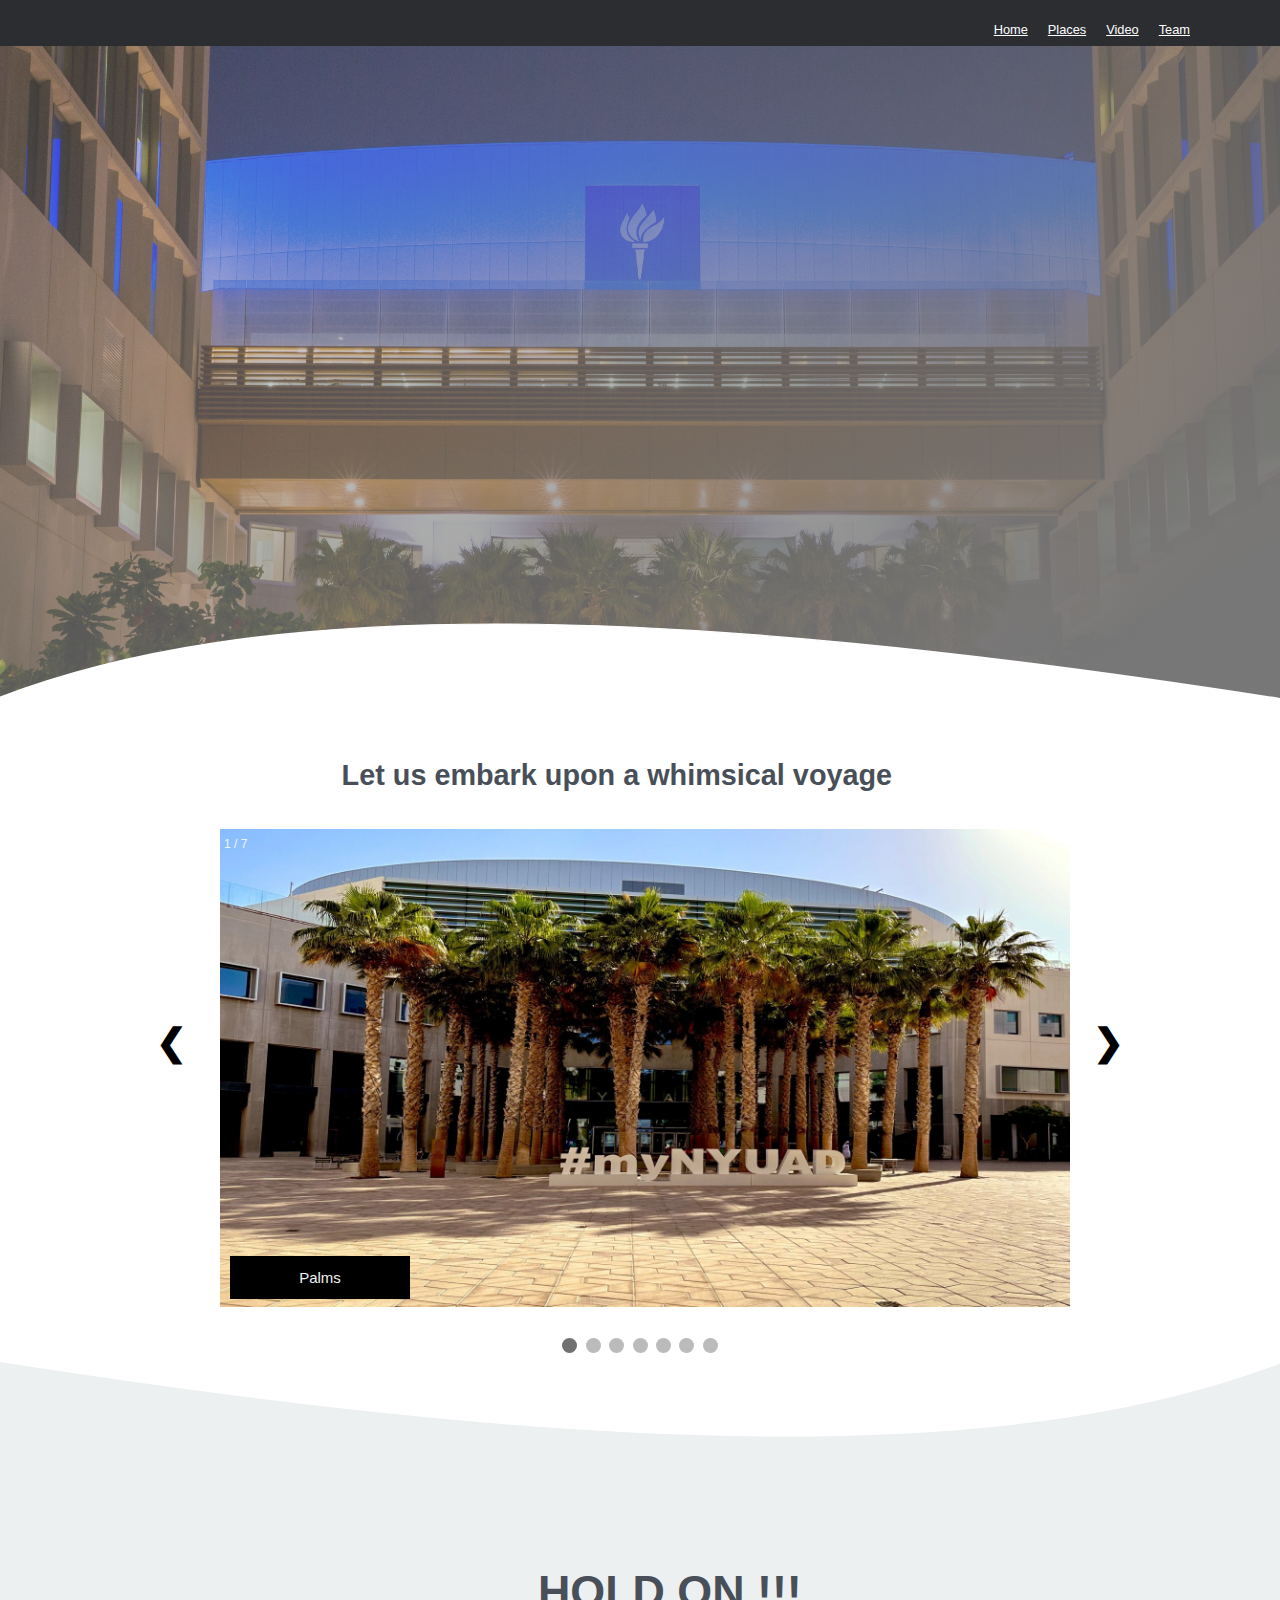
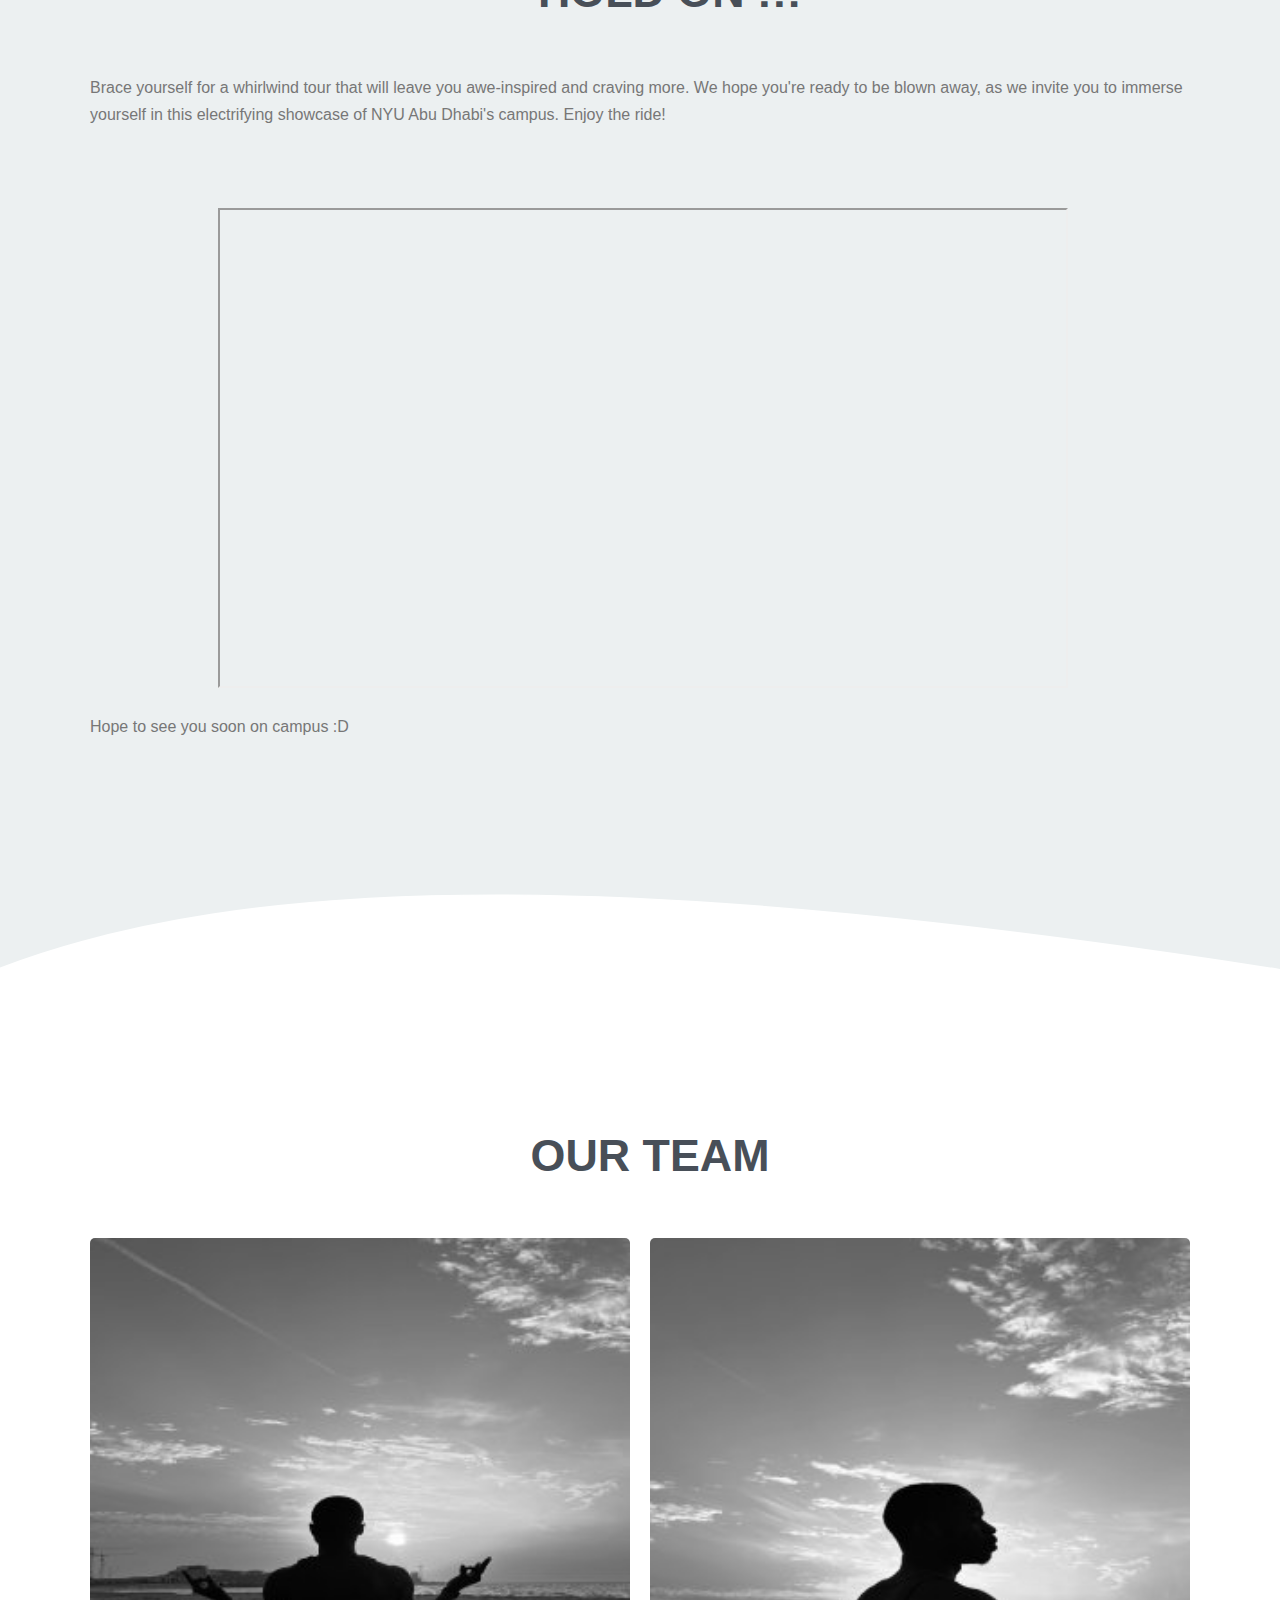
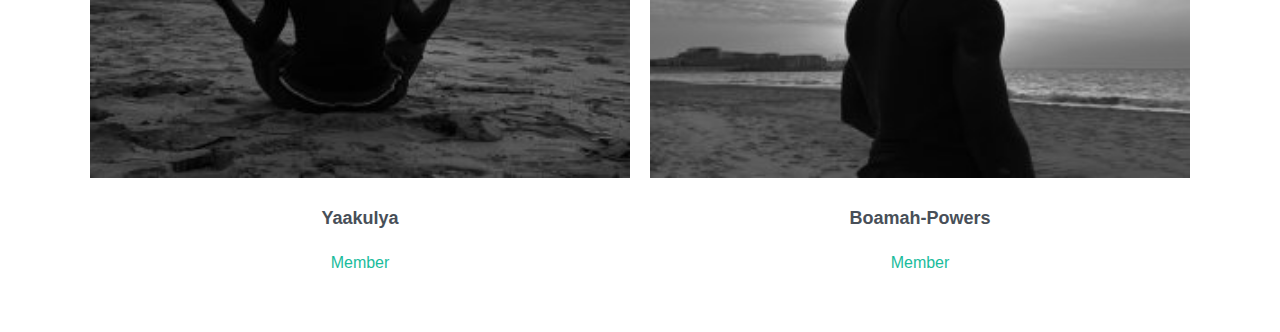
<file: 30MFF site/index.html>
<!DOCTYPE html>
<html>
<head>
	<meta charset="utf-8">
	<meta name="viewport" content="width=device-width, initial-scale=1">
	<title>30MFF Site</title>

	<!-- CSS -->
	<link href="style.css" rel="stylesheet">
	<link rel="stylesheet" href="simplegrid.css">

</head>
<body>
	<!-- Header -->
	<header id="top-header" class="header-home">
	    <div class="grid">
	        <div class="col-1-1">
	            <div class="content">
	                <nav class="navigation">
	                    <ul class="nav-container">
	                        <li><a href="#home">Home</a></li>
	                        <li><a href="#places">Places</a></li>
	                        <li><a href="#video">Video</a></li>
	                        <li><a href="#team">Team</a></li>
	                    </ul>
	                </nav>
	            </div>
	        </div>
	    </div>
	</header>
	<!-- End Header -->

	<!-- Parallax Section -->
	<div class="parallax-section" id="home">
		<div class="transbox">
			<div class="grid grid-pad">
			    <div class="col-1-1">
			         <div class="content content-header" >
			            <h2>Welcome to NYUAD</h2>
			            <p>Welcome to the ethereal tapestry of NYU Abu Dhabi's campus, a captivating sanctuary where artistry and academia intertwine. Step into a realm adorned with architectural marvels and boundless creativity, where each corner reveals a captivating tableau waiting to be discovered.</p>
			        </div>
			    </div>
			</div>
		</div>
	</div>
	<!-- End Parallax Section -->

	<!-- CurveUp -->
	<svg class="curveUpColor" xmlns="http://www.w3.org/2000/svg" version="1.1" width="100%" height="100" viewBox="0 0 100 100" preserveAspectRatio="none">
	    <path d="M0 100 C 20 0 50 0 100 100 Z"></path>
	</svg>

	<!-- Image Carousel -->
	<div class="slideshow-container" id="places">
		<h3>Let us embark upon a whimsical voyage</h3>
		
		<div class="mySlides fade">
		  <div class="numbertext">1 / 7</div>
		  <img src="images/Palms.jpg" style="width:85%; margin-left: 5em;">
		  <div class="text">Palms</div>
		</div>

		<div class="mySlides fade">
		  <div class="numbertext">2 / 7</div>
		  <img src="images/Highline.jpg" style="width:85%; margin-left: 5em;">
		  <div class="text">Highline</div>
		</div>

		<div class="mySlides fade">
		  <div class="numbertext">3 / 7</div>
		  <img src="images/C2.jpg" style="width:85%; margin-left: 5em;">
		  <div class="text">Campus center(C2)</div>
		</div>

		<div class="mySlides fade">
		  <div class="numbertext">4 / 7</div>
		  <img src="images/D2.jpg" style="width:85%; margin-left: 5em;">
		  <div class="text">Dining hall(D2)</div>
		</div>

		<div class="mySlides fade">
		  <div class="numbertext">5 / 7</div>
		  <img src="images/Marketplace.jpg" style="width:85%; margin-left: 5em;">
		  <div class="text">Marketplace</div>
		</div>

		<div class="mySlides fade">
		  <div class="numbertext">6 / 7</div>
		  <img src="images/Library.jpg" style="width:85%; margin-left: 5em;">
		  <div class="text">Library</div>
		</div>

		<div class="mySlides fade">
		  <div class="numbertext">7 / 7</div>
		  <img src="images/Baraha.jpg" style="width:85%; margin-left: 5em;">
		  <div class="text">Baraha</div>
		</div>

		<a class="prev" onclick="plusSlides(-1)">❮</a>
		<a class="next" onclick="plusSlides(1)">❯</a>

	</div>
	<!-- End Image Carousel -->

	<br>

	<div style="text-align:center">
	  <span class="dot" onclick="currentSlide(1)"></span> 
	  <span class="dot" onclick="currentSlide(2)"></span> 
	  <span class="dot" onclick="currentSlide(3)"></span>
	  <span class="dot" onclick="currentSlide(4)"></span>
	  <span class="dot" onclick="currentSlide(5)"></span>
	  <span class="dot" onclick="currentSlide(6)"></span>
	  <span class="dot" onclick="currentSlide(7)"></span> 
	</div>

	<!-- CurveDown -->
	<svg class="curveDownColor" xmlns="http://www.w3.org/2000/svg" version="1.1" width="100%" height="100" viewBox="0 0 100 100" preserveAspectRatio="none">
	    <path d="M0 0 C 50 100 80 100 100 0 Z"></path>
	</svg>

	<!-- Video Section -->
	<div class="wrap grey recent-wrap" id="video">
	    <section class="grid grid-pad">
	        <h2>Hold on !!!</h2>
	        <p>
	        	Brace yourself for a whirlwind tour that will leave you awe-inspired and craving more. We hope you're ready to be blown away, as we invite you to immerse yourself in this electrifying showcase of NYU Abu Dhabi's campus. Enjoy the ride!
	        </p>

	        <iframe style="margin-left: 8em;" src="https://drive.google.com/file/d/1YoYnL3ka6pzoJvjjZlz8W2K3HP9Yd7c0/preview" width="850" height="480" allow="autoplay"></iframe>

	        <p>
	        	Hope to see you soon on campus :D
	        </p>

	    </section>  
	</div>
	<!-- End Work Section -->

	<!-- CurveUp -->
	<svg class="curveUpColor" xmlns="http://www.w3.org/2000/svg" version="1.1" width="100%" height="100" viewBox="0 0 100 100" preserveAspectRatio="none">
	    <path d="M0 100 C 20 0 50 0 100 100 Z"></path>
	</svg>

	<!-- Team Section -->
	<div class="wrap team-wrap" id="team">
	    <div class="grid grid-pad">
	        <div class="content" >
	            <h2>Our Team</h2>
	            <div class="col-1-2" >
	                <div class="content staff-content">
	                    <div class="recent-work staff-img">
	                        <div class="img-wrap staff-img">
	                            <img src="images/yaakulya.jpg" alt="">
	                        </div>
	                        <div class="work-info staff-info">
	                            <h5>Yaakulya</h5>
	                            <span>Member</span>
	                        </div>
	                    </div>
	                </div>
	            </div>
	            <div class="col-1-2" >
	                <div class="content staff-content">
	                    <div class="recent-work staff-img">
	                        <div class="img-wrap staff-img">
	                            <img src="images/boamah-powers.jpg" alt="">
	                        </div>
	                        <div class="work-info staff-info">
	                            <h5>Boamah-Powers</h5>
	                            <span>Member</span>
	                        </div>
	                    </div>
	                </div>
	            </div>
	        </div>
	    </div>
	</div>
	<!-- End Team Section -->

	<!-- Scripts-->
	<script src="script.js"></script>
	<script src="https://cdn.jsdelivr.net/npm/@splidejs/splide@4.1.4/dist/js/splide.min.js"></script>
</body>
</html>
</file>
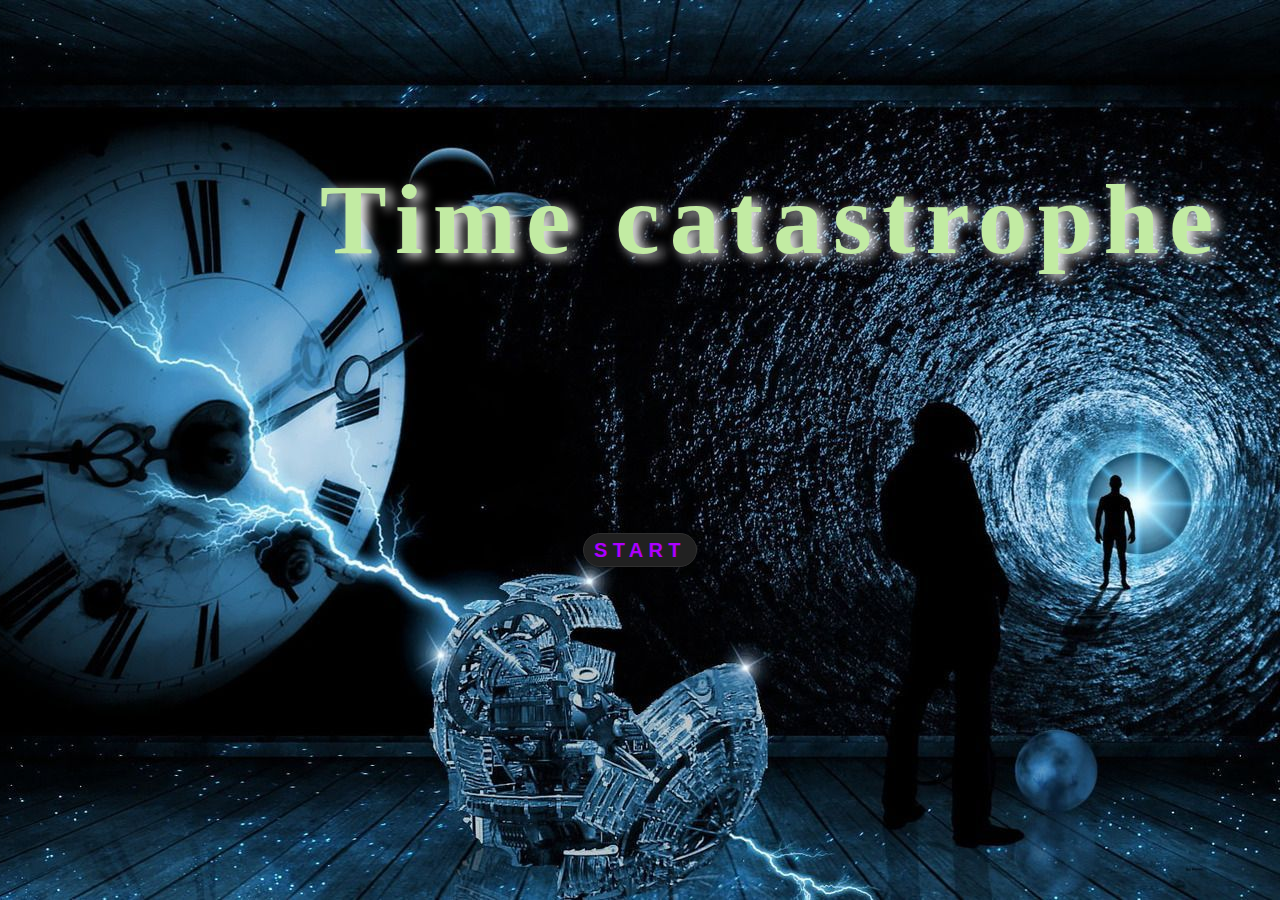
<file: Interactive_Comic/index.html>
<!DOCTYPE html>
<html lang="en">
  <head>
    <meta charset="UTF-8" />
    <meta http-equiv="X-UA-Compatible" content="IE=edge" />
    <meta name="viewport" content="width=device-width, initial-scale=1.0" />
    <title>Adventure story</title>
    <link rel="stylesheet" href="./assests/css/index.css" />
    <link rel="stylesheet" href="./assests/css/4panel.css" />
    <!-- <link rel="stylesheet" href="./assests/css/style.css" /> -->
    <!-- <link rel="stylesheet" href="./assests/css/style1.css" /> -->
  </head>
  <body id="myImage">
    <div id="titl">Time catastrophe</div>
    <button onclick="shakeImage()" id="shake-button">
      <span></span>
      <span></span>
      <span></span>
      <span></span> Start
    </button>

    <div class="panel1 fade1">
      <div class="time_sci">I think a few more adjustments and the time machines will work!</div>
      <div class="alert hide">Click me</div>
      <img class="mainlab1" src="./assests/images/panel1/Layer1.jpg" alt="mainlab1" />
      <div class="pointer timemachine_map" onclick="timemachine()"></div>
    </div>
    <div class="panel2">
      <div class="timemachine hide">
        <img class="travel" src="./assests/images/panel1/wormcopy.gif" alt="travel" />
        <div class="noplan">Oh,no! Help! This wasn't part of the plannnnnnnnn!!!</div>
      </div>
    </div>

    <div class="panel3">
      <img class="panel3_back" src="./assests/images/panel3/jangul.jpg" alt="jangul" usemap="#detail" />
      <img class="pn3_Brachiosauruses" src="./assests/images/panel3/Brachiosauruses.png" alt="Brachiosauruses" />
      <img class="pn3_Velociraptors" src="./assests/images/panel3/Velociraptors1.png" alt="Velociraptors1" />
      <img class="pn3_dino" src="./assests/images/panel3/dino-1.png" alt="dino" />
      <img class="pn3_man fall" src="./assests/images/panel3/Copy of sprite-4.png" alt="" />
      <img class="pn3_man_1 hide" src="./assests/images/panel3/Copy of sprite-7.png" alt="" />
      <img class="pn3_man_1 hide" src="./assests/images/panel3/Layer1.png" alt="" />
      <div class="pn3_box wonder hide">Where... where am I? This doesn't look like anywhere I've ever seen before.</div>
      <div class="pointer next_btn" onclick="panel3_end()">NEXT</div>
    </div>

    <div class="pn4_div fade1" id="pn4dv">
      <div class="pn4_box1">Attack!</div>
      <div class="pn4_box2">Oh heavens! Not again!</div>
      <div class="pn4_box3">Click me!</div>
      <div class="pointer pn4_sprite"></div>
      <div class="pn4-fire1"></div>
      <div class="pn4-fire2"></div>
    </div>

    <div class="panel5">
      <img class="panel5_back" src="./assests/images/panel5/panel5bg.png" alt="panel5" />
      <div class="newsboy"></div>
      <div class="general"></div>
      <p class="pn5_text">The scientist was finally able to adjust the time machine by fixing the timeline!</p>
      <img class="walk1" src="./assests/images/panel5/walk1.png" alt="walk1" />
      <img class="walk2" src="./assests/images/panel5/walk2.png" alt="walk1" />
      <img class="walk3" src="./assests/images/panel5/walk1.png" alt="walk3" />
      <p class="statement5_s">Again! I need the date to adjust the machine.</p>
      <p class="statement5_1">Get your daily news right here!</p>
      <button class="pn5_nxt" onclick="pn5_btnclk()">Next</button>
    </div>
    <div class="panel6">
      <img class="mainlab hide" src="./assests/images/panel6/Background.jpg" alt="mainlab" />
      <img class="last_sci hide" src="./assests/images/panel3/Copy of sprite-7.png" alt="" />
      <p class="final hide">Finally,I am back</p>
    </div>
    <script src="./assests/js/jquery.min.js"></script>
    <script src="./assests/js/index.js"></script>
  </body>
</html>
</file>
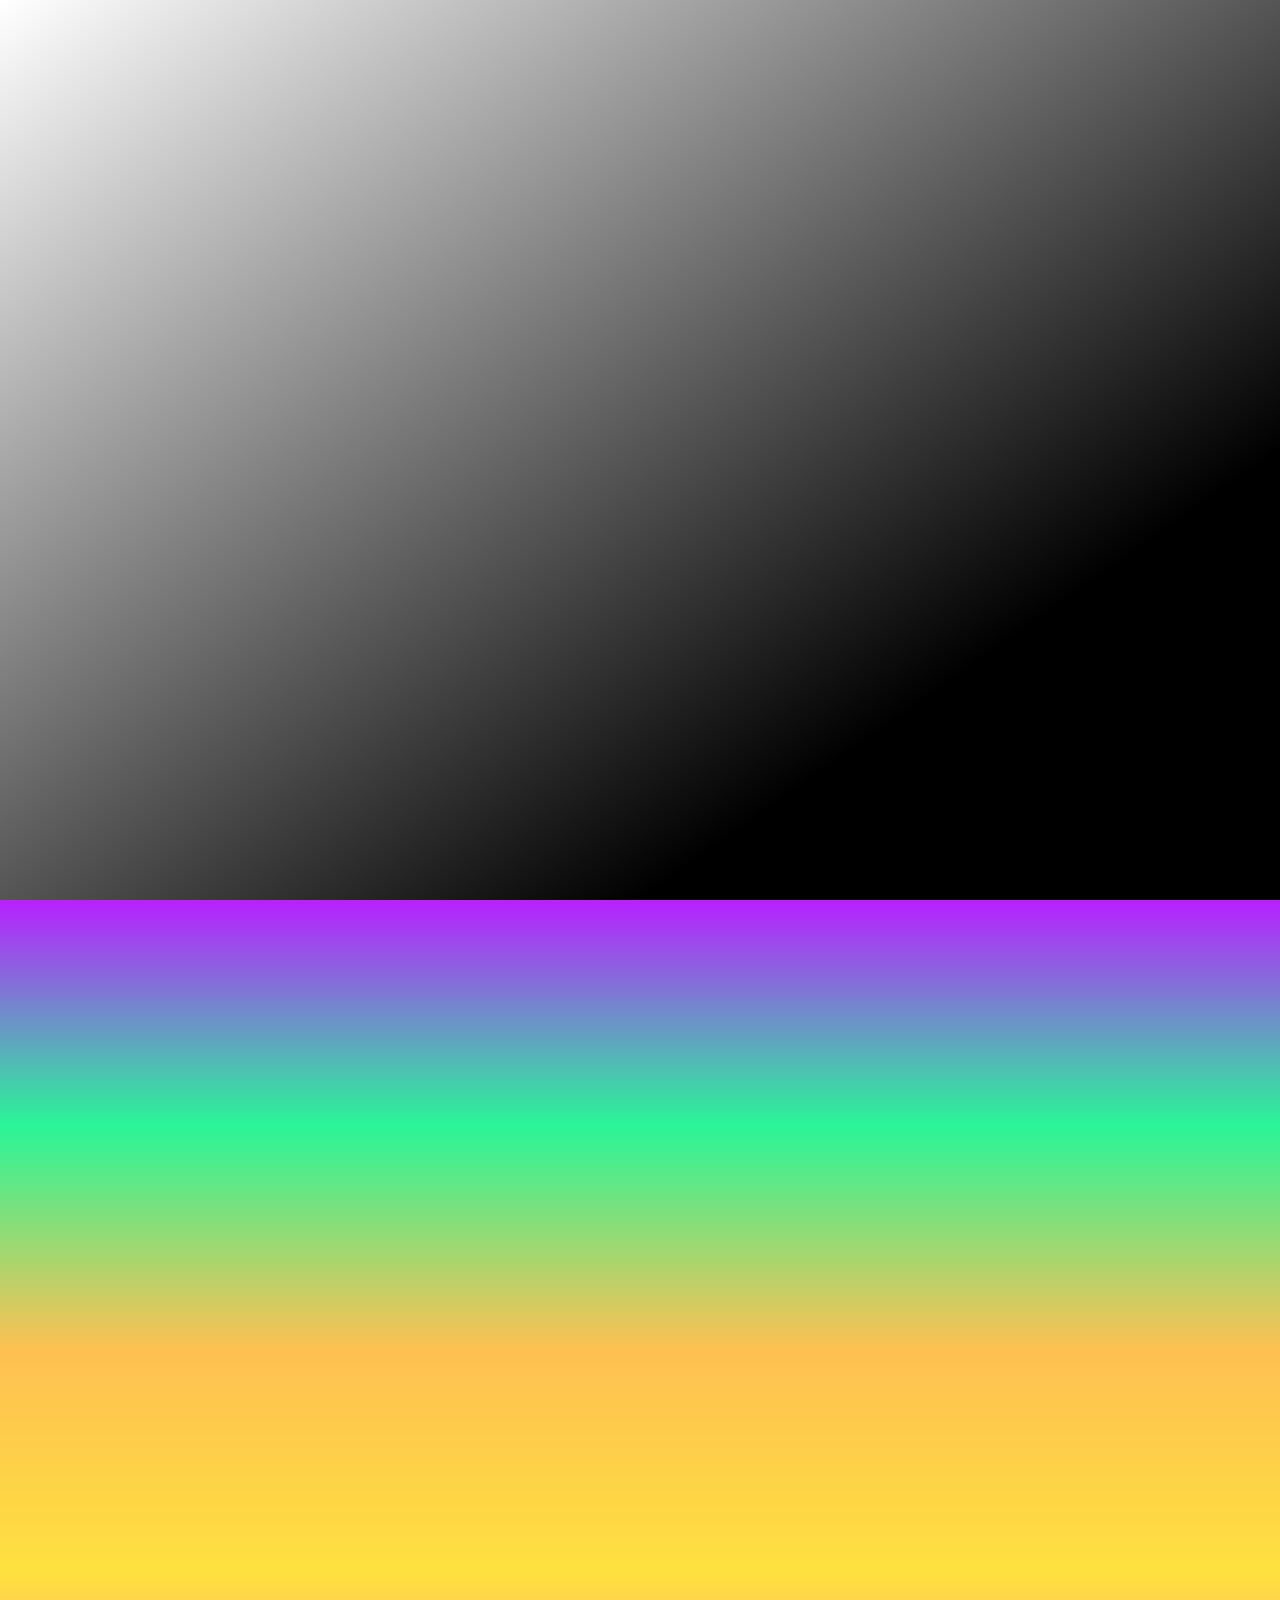
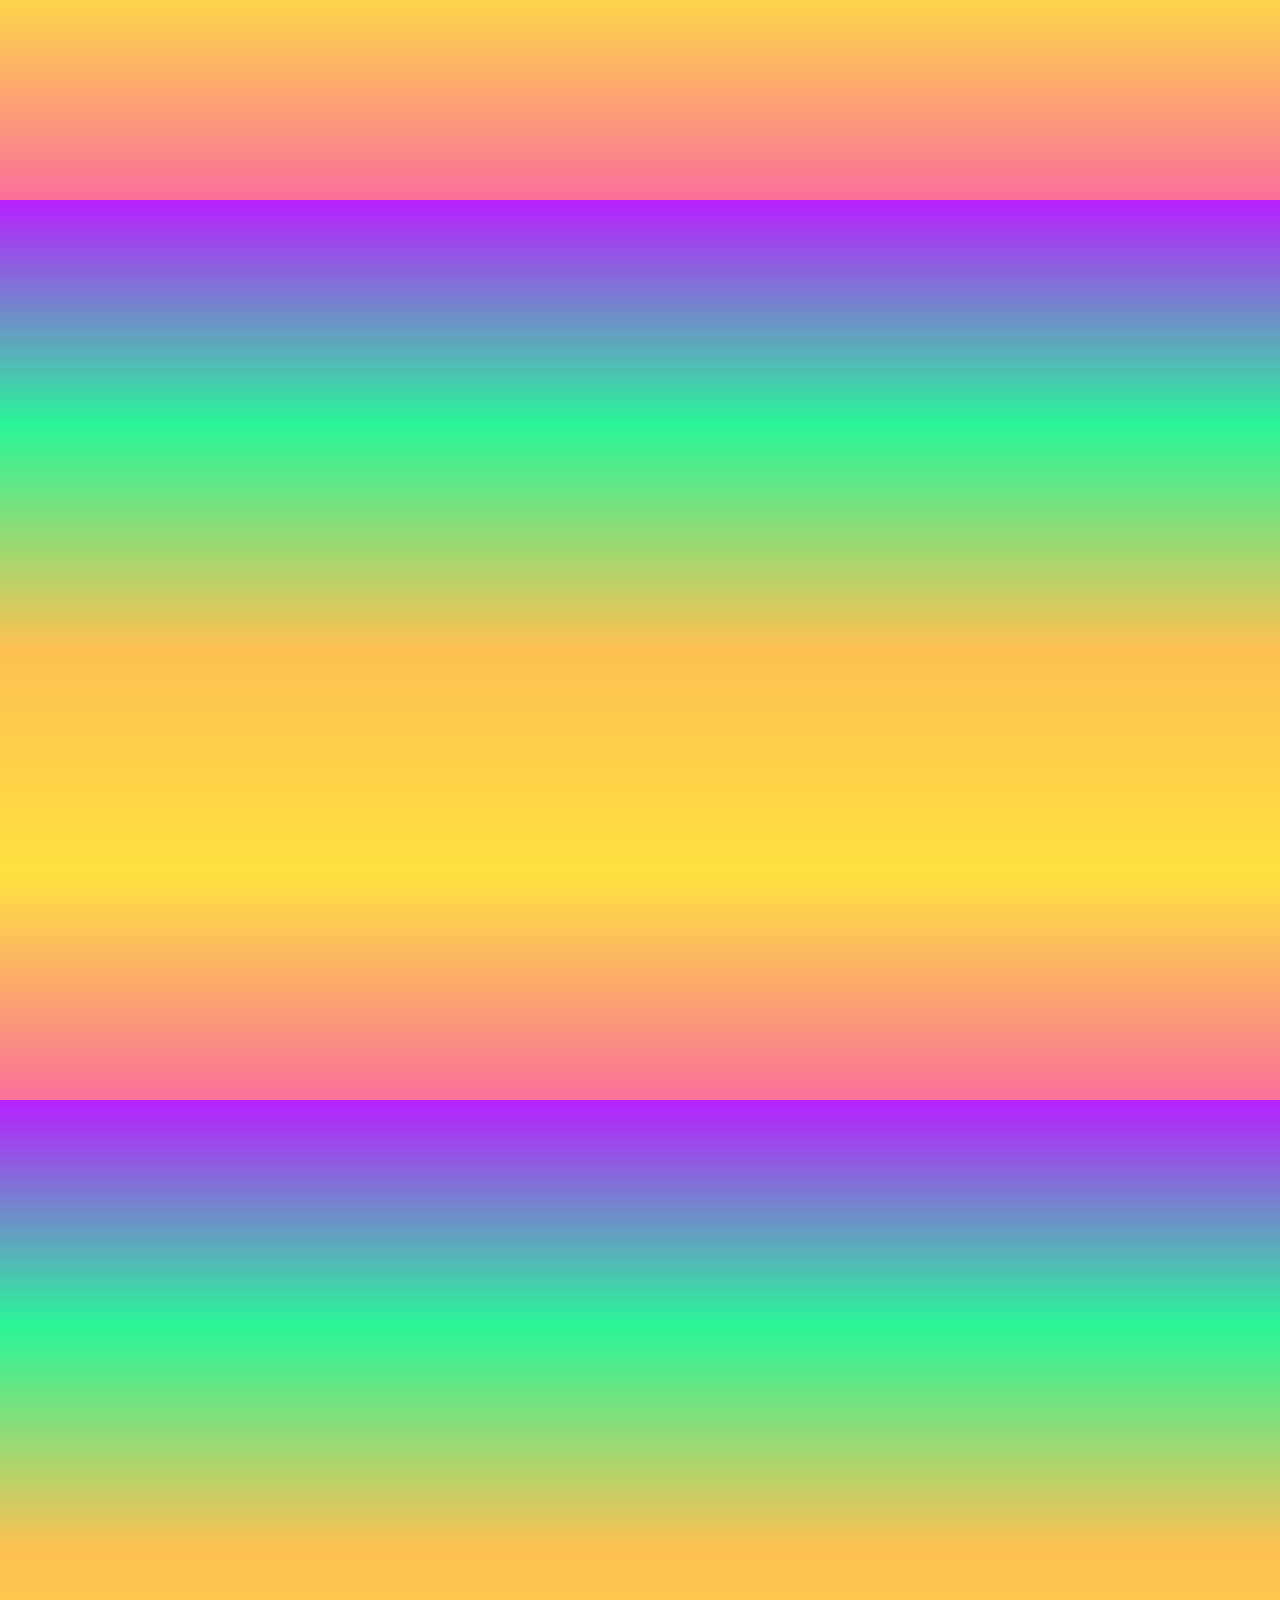
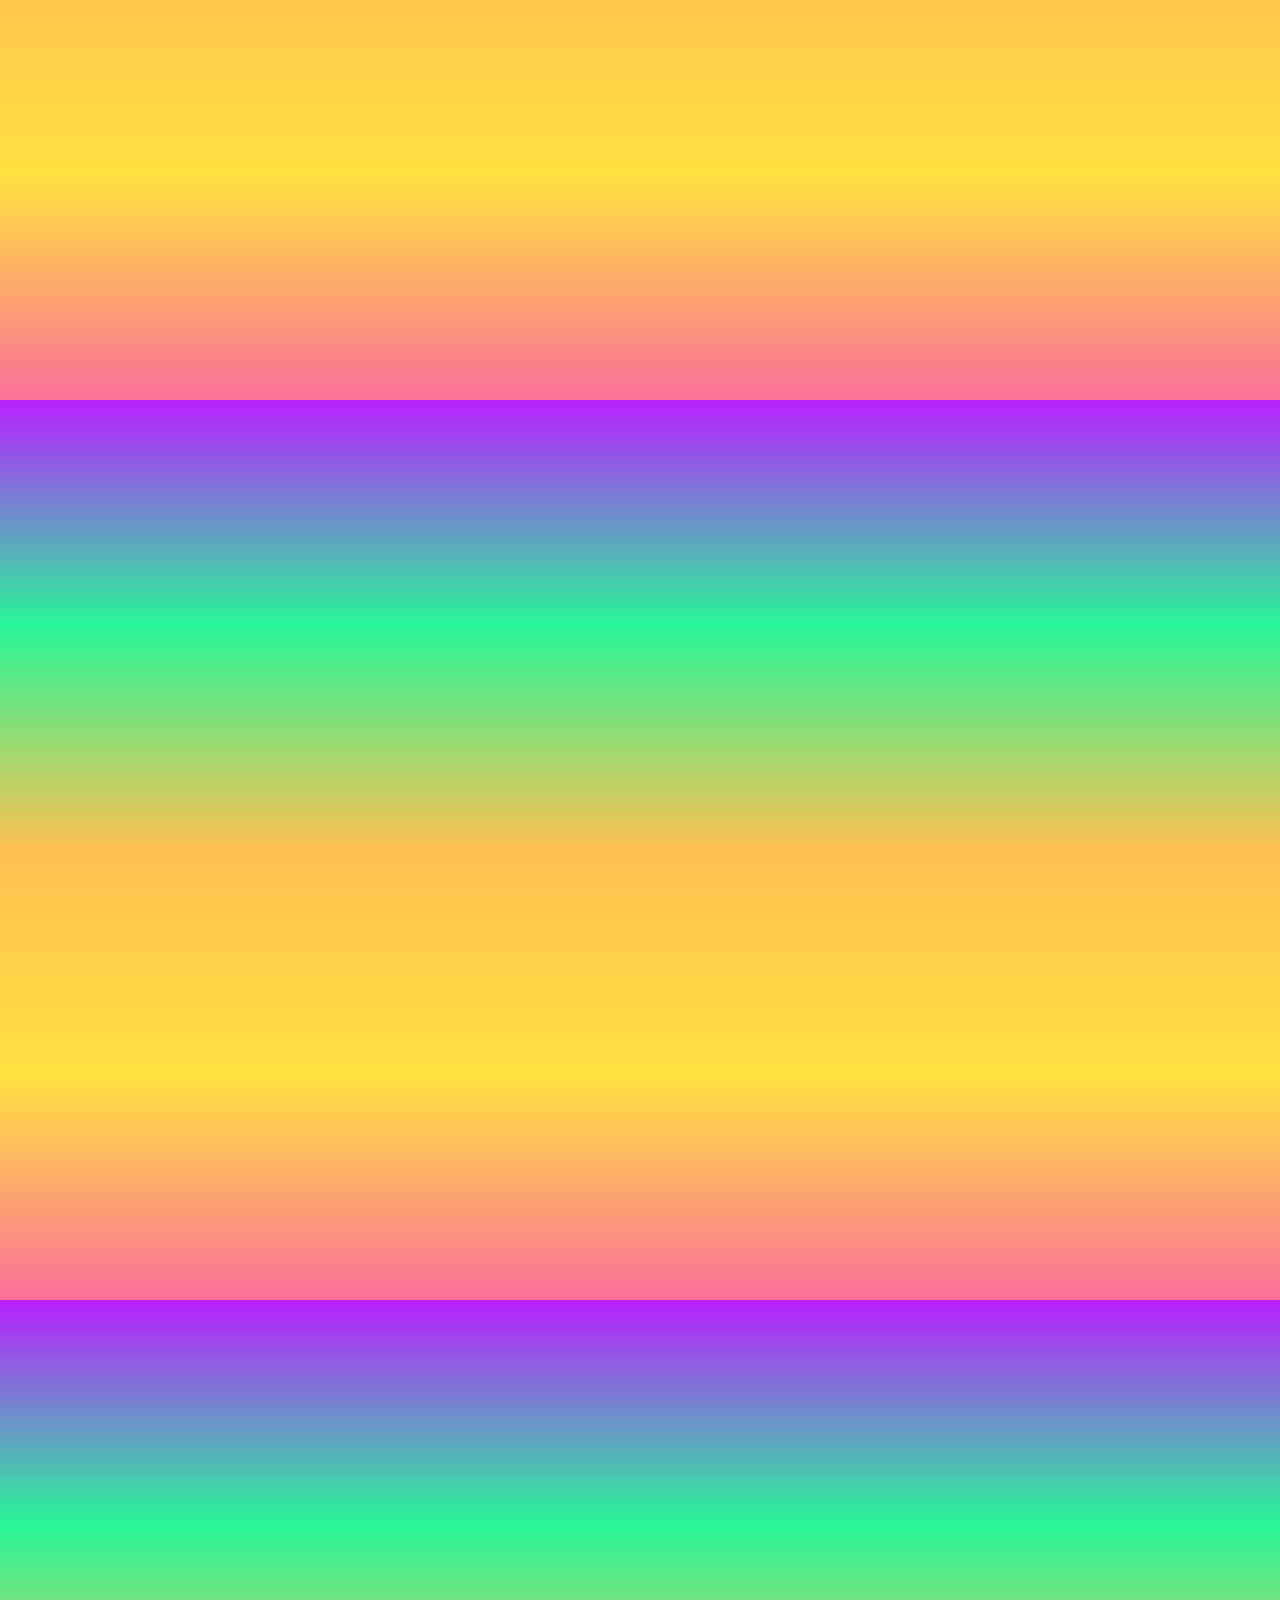
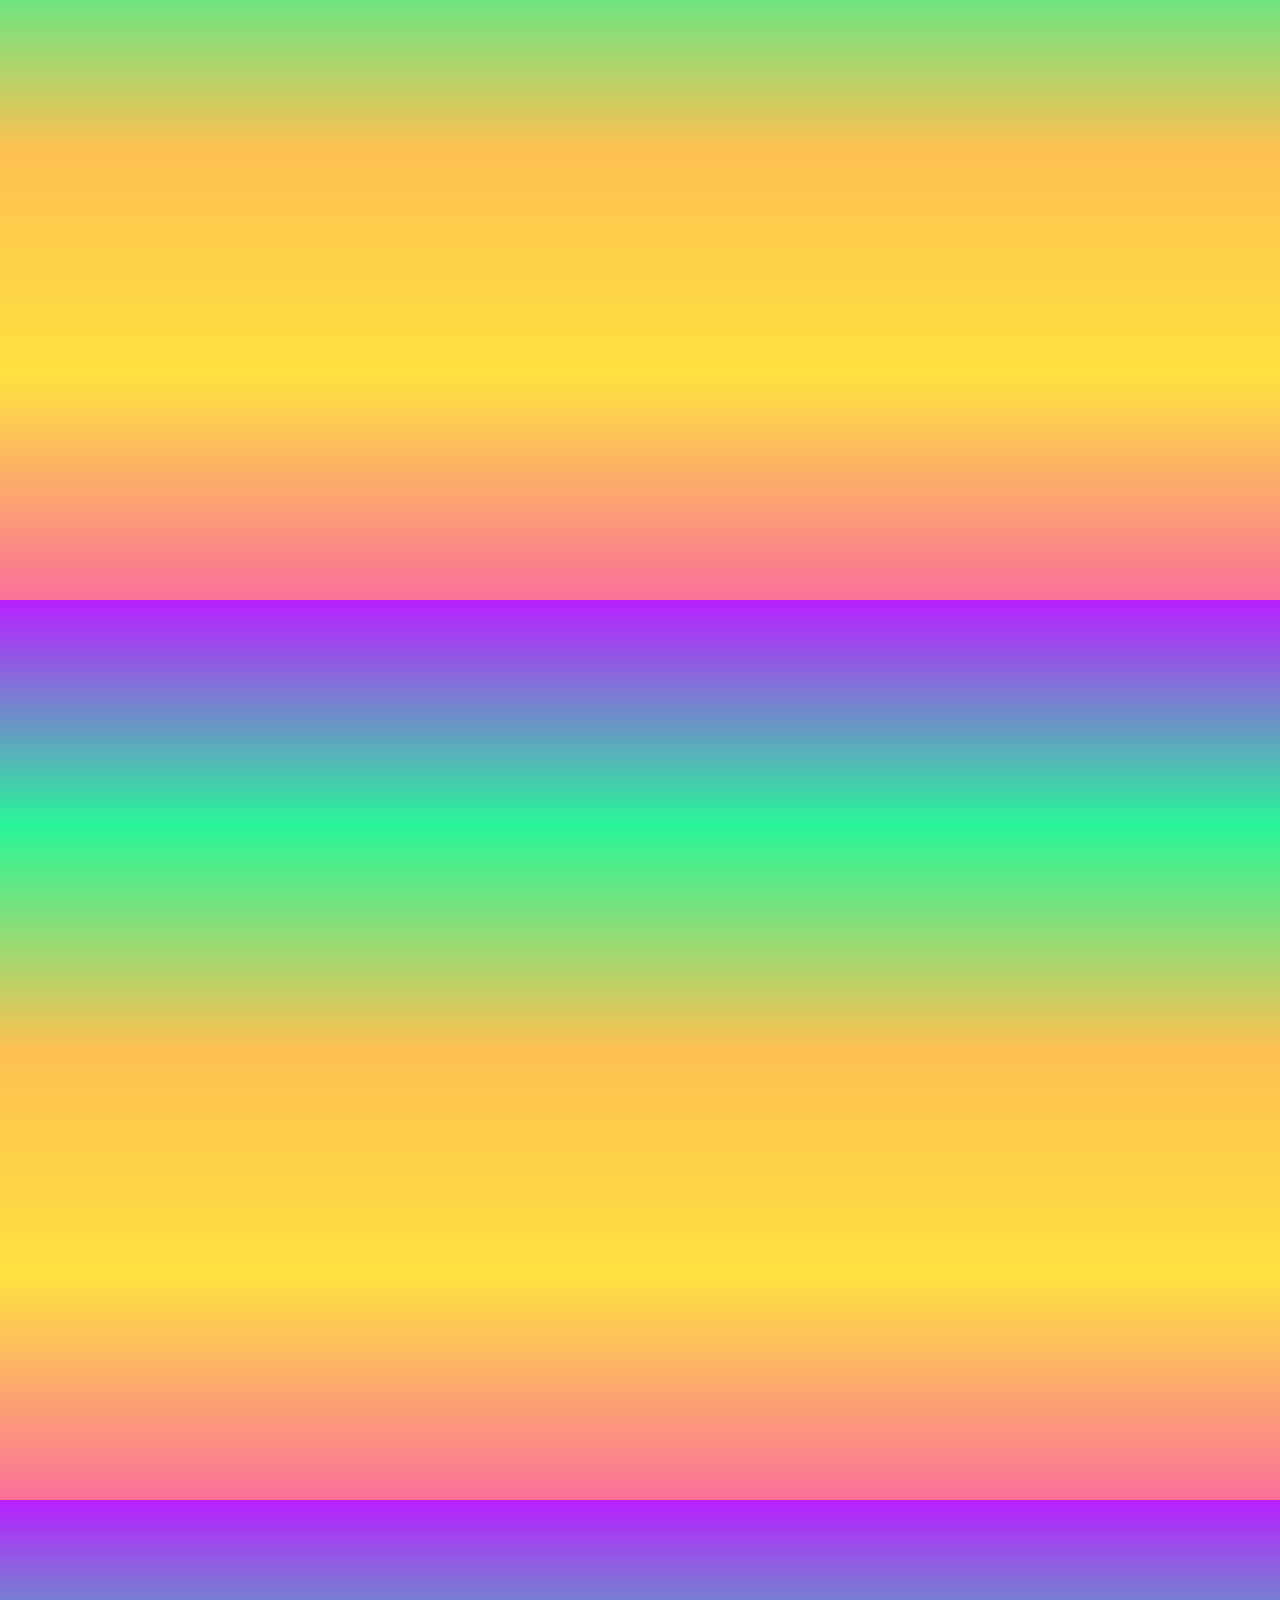
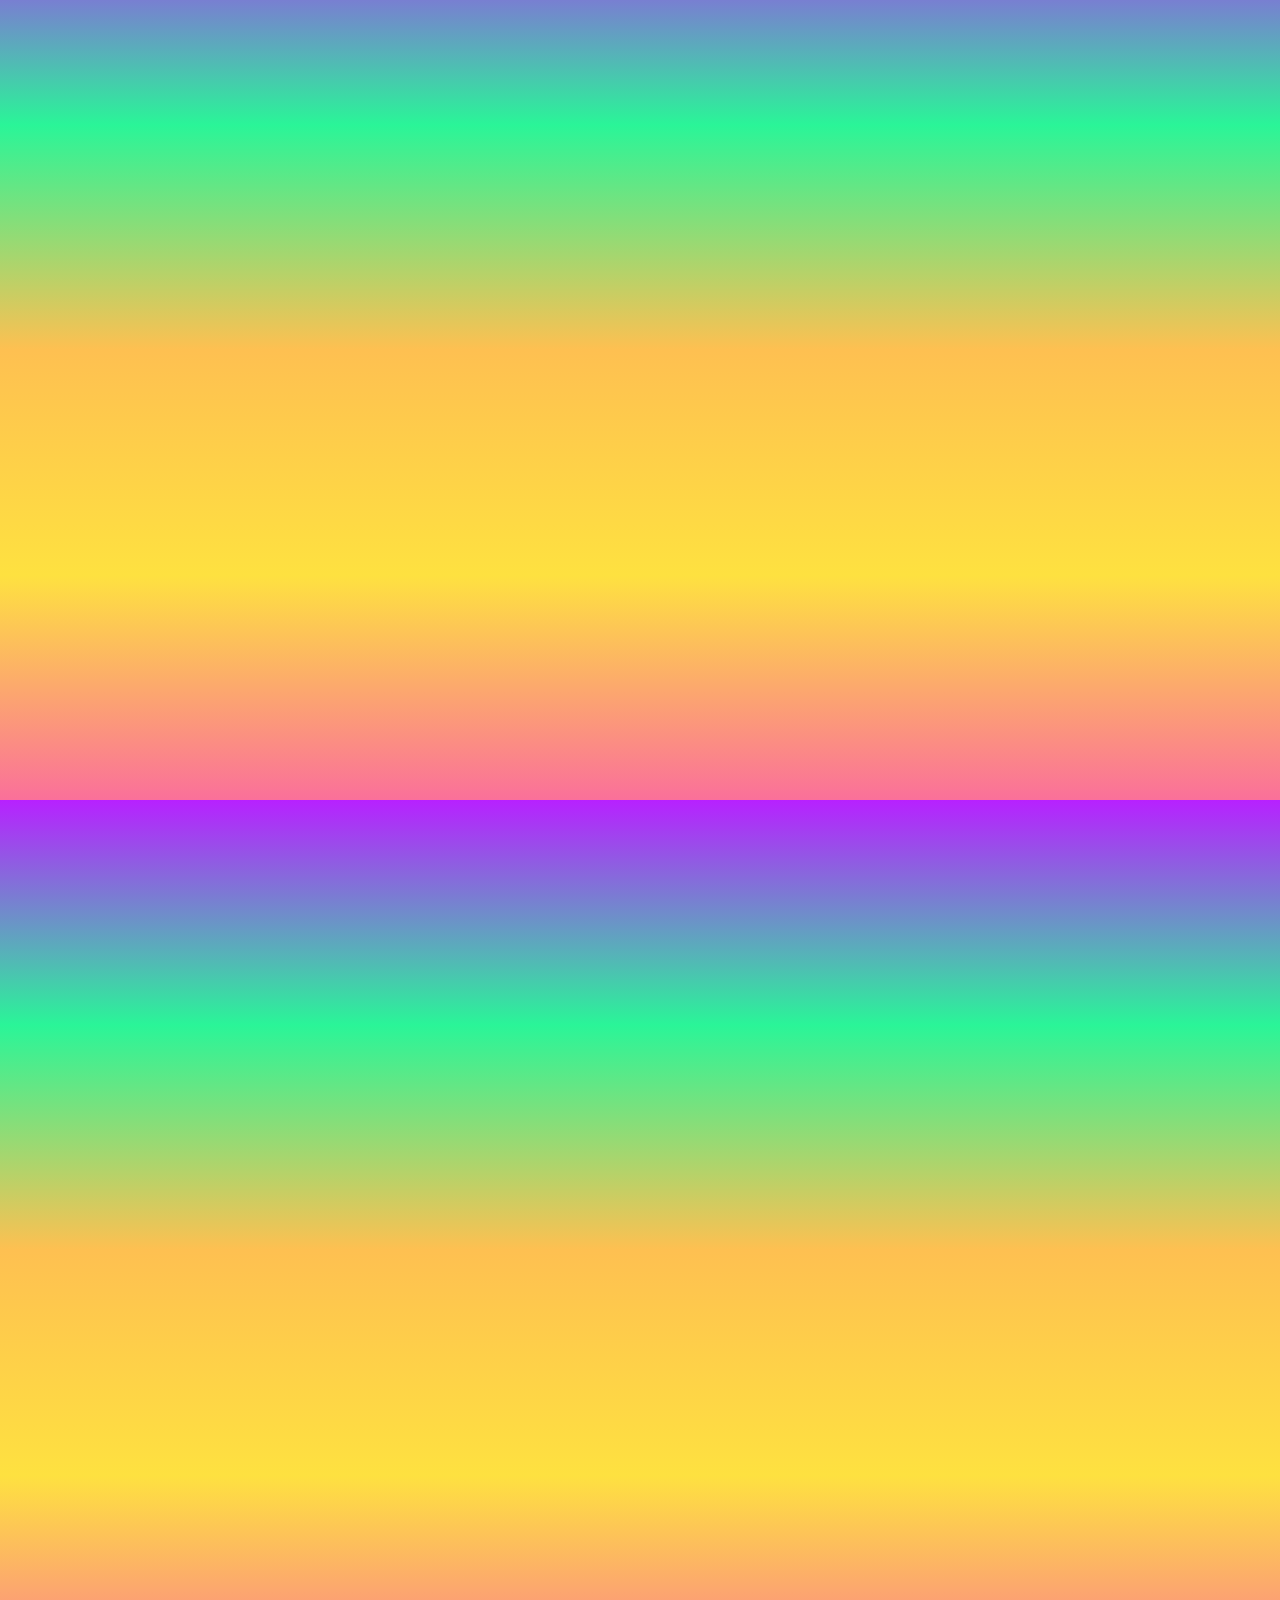
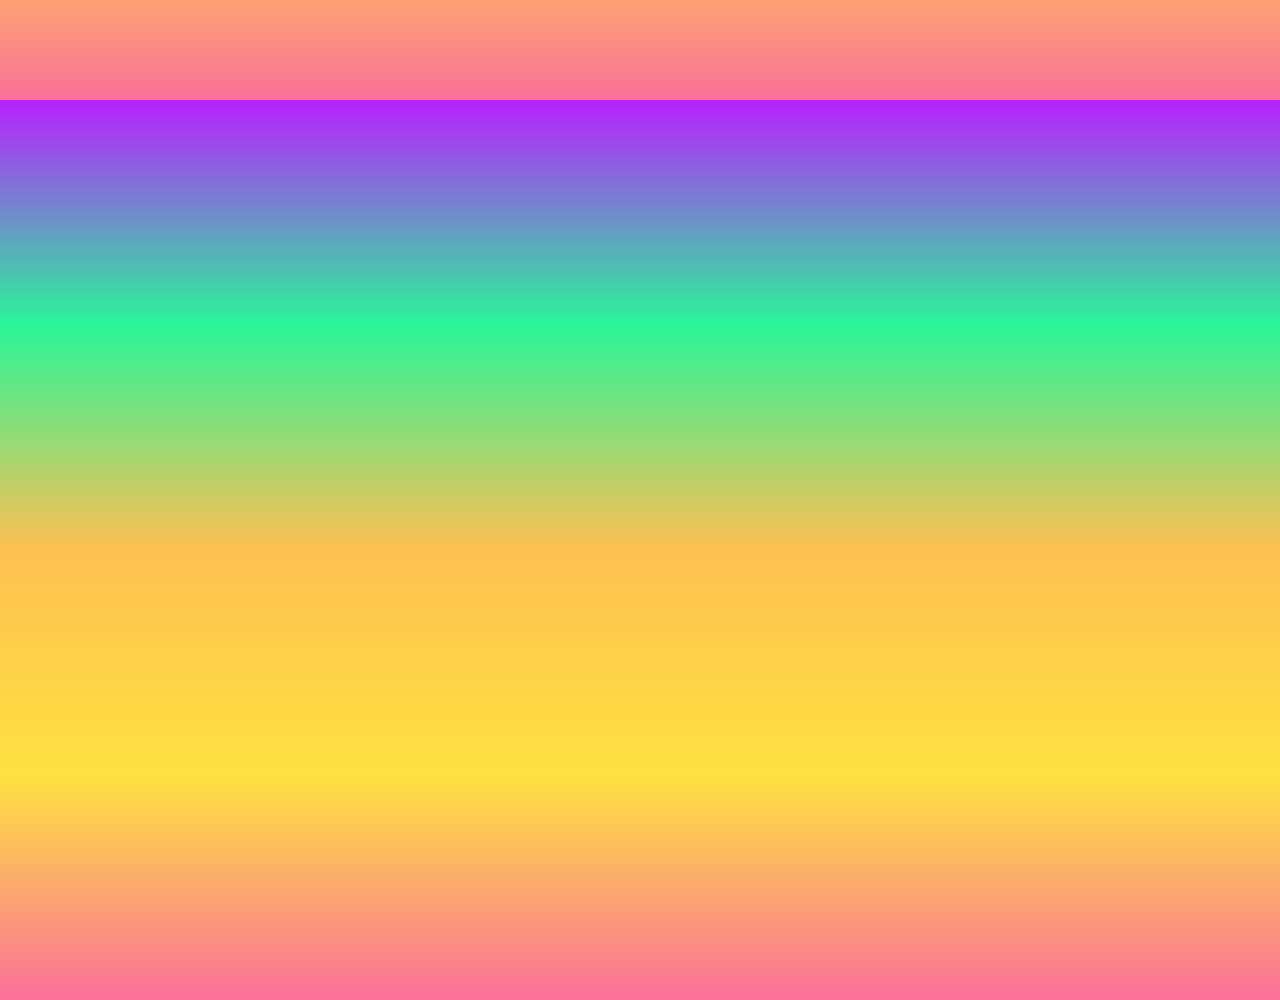
<file: scroll animation/index.html>
<!DOCTYPE html>
<html>
<head>
	<meta charset="utf-8">
	<meta name="viewport" content="width=device-width, initial-scale=1">
	<title>Example site</title>
	<link rel="stylesheet" href="style.css">
</head>
<body>
	<div id="intro">
		<h1>
			<span>CUL </span> 
			<span>DE </span> 
			<span>SAC </span> 
			<span>by </span> 
			<span>RICHARD </span> 
			<span>THOMPSON</span>
		</h1>
	</div>

	<div id="image-1"></div>
	
	<div id="image-2"></div>
	
	<div id="image-3"></div>
	
	<div id="image-4"></div>
	
	<div id="image-5"></div>
	
	<div id="image-6"></div>
	
	<div id="image-7"></div>
	
	<div id="image-8"></div>

	<div id="end">
		<h1>
			<span>END </span> 
		</h1>
	</div>
</body>
</html>
</file>
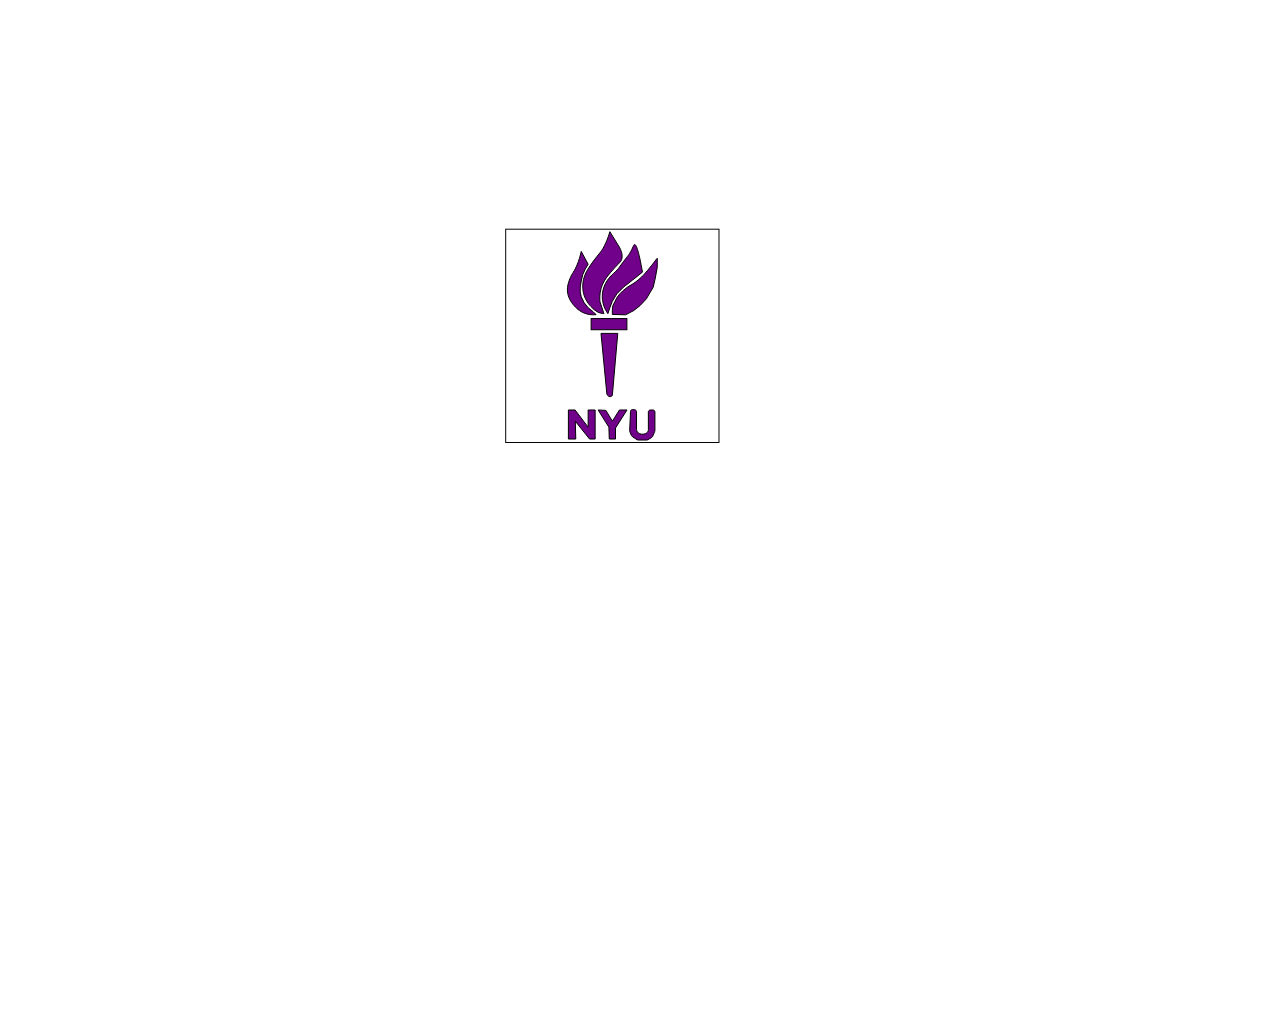
<file: SVG-tutorial/index.html>
<!DOCTYPE html>
<html lang="en" dir="ltr">
  <head>
    <meta charset="utf-8">
    <title>SVG tutorial</title>
  </head>
  <body>
    <?xml version="1.0" encoding="utf-8"?>
<!-- Generator: Adobe Illustrator 27.0.1, SVG Export Plug-In . SVG Version: 6.00 Build 0)  -->
<?xml version="1.0" encoding="utf-8"?>
<!-- Generator: Adobe Illustrator 27.0.1, SVG Export Plug-In . SVG Version: 6.00 Build 0)  -->
<svg version="1.1" xmlns="http://www.w3.org/2000/svg" xmlns:xlink="http://www.w3.org/1999/xlink" x="0px" y="0px"
	 viewBox="0 0 1280 1024" style="enable-background:new 0 0 1280 1024;" xml:space="preserve">
<style type="text/css">
	.st0{fill:none;stroke:#000000;stroke-miterlimit:10;}
	.st1{fill:#71008B;stroke:#000000;stroke-miterlimit:10;}
</style>
<g id="outline">
	<rect x="504" y="224" class="st0" width="216" height="216"/>
	<polygon class="st1" points="567.5,436.5 567.5,407.07 574.31,407.07 587.5,424.5 587.5,407.07 594.59,407.07 594.59,436.5
		588.94,436.5 574.5,418.5 574.97,436.5 	"/>
	<polygon class="st1" points="608.89,436.5 615.21,436.5 615.21,425.36 626.85,407.07 619.2,407.07 614.5,414.5 612,418.37
		605.5,407.5 597.59,407.07 608.5,424.5 	"/>
	<path class="st1" d="M655.12,409.01v18.95c0,0.26-0.05,0.52-0.15,0.76l-2.21,5.21c-0.16,0.38-0.44,0.69-0.79,0.9l-4,2.4
		c-0.3,0.18-0.65,0.28-1,0.28h-8.89c-0.38,0-0.76-0.11-1.08-0.33l-5-3.34c-0.33-0.22-0.58-0.53-0.72-0.89l-1.62-4.05
		c-0.1-0.26-0.15-0.53-0.14-0.81l0.89-19.55c0.05-1.11,1.02-1.95,2.12-1.84l2.21,0.21c0.99,0.09,1.75,0.93,1.75,1.93l0.01,17.67
		c0.01,0.29,0.09,2.52,2,4c1.73,1.34,3.67,1.05,4,1c0.38,0.05,2.27,0.29,4-1c1.21-0.9,1.71-2.08,1.91-2.7
		c0.06-0.19,0.09-0.38,0.09-0.58l-0.03-18.21c0-1.07,0.87-1.94,1.94-1.94h2.77C654.25,407.07,655.12,407.94,655.12,409.01z"/>
	<path class="st0" d="M642.5,431.5"/>
</g>
<g id="torch">
	<path class="st0" d="M642.5,431.5"/>
	<path class="st1" d="M595.5,310.5c-1.5,0.19-3.57,0.31-6,0c-0.88-0.11-3.72-0.52-7-2c-5.57-2.51-8.78-6.47-10-8
		c-1.75-2.2-5.57-7.02-6-14c-0.28-4.58,1.02-8.23,2-11c1.44-4.06,3.22-6.76,4-8c2.55-4.07,5.7-10.56,8-21l7,13l-3,5l-2.48,5.56
		l-1.52,6.44l-1,6v5l1,5l3,6l4,5l5,4L595.5,310.5z"/>
	<path class="st1" d="M621.5,254.5c0.85-2.99,0.85-7.76-4-15c-2.67-4.33-5.33-8.67-8-13c-1.34,4.64-2.82,8.35-4,11
		c-0.87,1.97-1.68,3.77-3,6c-1.72,2.91-2.63,3.68-6,8c-4.26,5.47-6.56,8.81-8,11c-2.09,3.18-2.76,4.51-3,5c-2.13,4.32-2.82,7.97-3,9
		c-0.99,5.66-0.17,10.08,0,11c0.28,1.49,1.2,5.58,4,10c1.8,2.85,3.67,4.7,5,6c1.67,1.63,2.95,2.89,5,4c2.75,1.49,5.37,1.89,7,2
		c-1.33-4-2.67-8-4-12c-0.33-2.96-0.48-7.61,1-13c0.17-0.63,0.71-2.53,1.76-4.91c2.07-4.72,4.66-7.96,8.24-12.09
		C619.47,257.16,620.67,257.39,621.5,254.5z"/>
	<path class="st1" d="M607.5,309.5c-1.61-2.19-3.88-5.9-5-11c-0.45-2.05-1.66-8.58,1-16c1.73-4.84,4.39-8.08,6-10
		c3.03-3.62,4.14-3.54,8-8c1.62-1.88,1.27-1.71,6-8c4.68-6.22,4.76-6.03,6-8c3.73-5.92,3.82-8.93,5-9c1.53-0.09,3.99,4.81,8,28
		l-10,8l-9,7l-7,7L612,297l-2.5,6.5l-1,3L607.5,309.5z"/>
	<path class="st1" d="M656.5,254.5c-1.68,2.29-4.03,5.41-7,9c-3.01,3.64-5.23,6.33-8,9c-2.94,2.84-7.46,6.59-14,10l-5,4l-3,3l-3,4
		l-2,4l-2,4l-0.5,4.14v4.66l13.41,0.39l8.09-4.19l6.5-5.07l6.5-6.93l6.95-11.91l2.05-9.09l2-11v-9.07L656.5,254.5z"/>
	<rect x="590.5" y="314.5" class="st1" width="36.24" height="11.32"/>
	<polygon class="st1" points="600.5,329.5 617.5,329.5 612,392.44 610.5,393.5 608.62,393.5 606.5,391.5 	"/>
</g>
</svg>


  <div id="textbox">

  </div>

    <script src="script.js"></script>
  </body>
</html>
</file>
<file: 30MFF site/style.css>
/* *********************************************************
  General Styling 
********************************************************* */

*, *:before, *:after {
  box-sizing: border-box;
}

.wrap {
  width: 100%;
  padding: 3.5em 0;
}

.grey {
  background: #ECF0F1;
  padding: 100px 0 150px;
}

body {
  font-size: 1em;
  line-height: 1.7em;
  color: #777777;
  font-weight: normal;
}

body, input, textarea {
  font-family: 'Source Sans Pro', Helvetica, Arial, sans-serif;
}

h1,h2,h3,h4,h5,h6, .navigation a, .btn, .filters .filter {
  font-family: 'Montserrat', Helvetica, Arial, sans-serif;
}

h1,h2,h3,h4,h5,h6 {
  position: relative;
  margin: 2em 0 1.4em;
  color: #484f58;
}

#work h2 {
  margin: 1em 6em 0.4em 5em;
}

#work p {
  margin: 3em 0em 3.4em 0em;
}

h1,h2 {
  text-transform: uppercase;
}

h1 {
  font-size: 3em;
  line-height: 1.2em;
}

h2 {
  font-size: 2.8em;
  line-height: .9em;
}

h3 {
  font-size: 1.8em;
  line-height: .9em;
  margin-left: 7em;
}

h4,h5,h6 {
  font-size: 1.125em;
  line-height: .5em;
}

.curveUpColor, .curveDownColor {
  fill: #fff;
  stroke: #fff;
  position: absolute;
  left: 0;
  z-index: 1;
}

.curveUpColor {
  margin-top: -100px;
}

.curveDownColor {
  margin-bottom: -100px;
}

.curveMapUp {
  margin-top: 52px;
}

.curveMapDown {
  margin-top: -238px;
}

.curveGrey {
  fill: #ECF0F1;
  stroke: #ECF0F1;
}

/* *********************************************************
  Header 
********************************************************* */

#top-header {
  position: fixed;
  z-index: 1000;
  width: 100%;
}

#top-header .grid {
  overflow: visible;
}


.header-home {
  background: #2C2D31;
}

.header-home .navigation a {
  color: #fff;
}

/* *********************************************************
  Navigation 
********************************************************* */
.navigation {
  position: relative;
  float: right;
  margin: 0px 0 0 0;
}

.navigation ul li {
  position: relative;
  display: inline;
  float: left;
}

.navigation a {
  font-size: .8em;
  display: block;
  margin-left: 20px;
  padding-bottom: 3px;
  color: #fff;
}

.navigation .current a, .navigation ul li a:hover, .navigation ul li a:focus {
  color:#1abc9c;
}


/* *********************************************************
  Parallax 
********************************************************* */

.parallax-section {
  z-index: -1;
  clear: both;
  background-image: url('images/night-main.jpg');
  background-size: cover;
  object-fit: cover;
  background-repeat: repeat;
  background-attachment: fixed;
  background-position: center center;
}

.transbox {
  margin: 0px;
  background: linear-gradient(to right bottom, rgba(255, 255, 255, 0.2), #777777 90%);
}

.parallax2 {
  background-image: url('images/parallax2.jpg');
}

.parallax-section .content, .top-slider .content-header, .home-slider {
  margin: 0 auto;
  text-align: center;
}

.parallax-section .content-header, .home-slider .content-header {
  padding: 145px 0 250px;
}

.parallax2 .content {
  padding: 100px 0;
}

.top-slider .content-header {
  padding: 130px 0;
}

.parallax-section .content h2,
.content-header h2,
.parallax-section .content h3,
.content-header h3 {
  color: #fff;
}

.parallax-section h2 > span,
.parallax-section h3 > span,
.content-header h2 > span,
.content-header h3 > span {
  background: #fff;
}

.parallax-section .content h2, .content-header h2 {
  font-size: 2.5em;
  opacity: 0;
  filter: blur(4px);
}

.parallax-section .content p, .top-slider .content-header p, .home-slider .content p {
  width: 86%;
  margin: 0 auto 30px auto;
  color: #fff;
  font-size: 20px;
  opacity: 0;
  filter: blur(4px);
}

/*Animation of text*/
h2:nth-child(1) {
  animation: fade-in 2s 0.1s forwards cubic-bezier(0.11, 0, 0.5, 0);
}

p:nth-child(2) {
  animation: fade-in 2s 0.5s forwards cubic-bezier(0.11, 0, 0.5, 0);
}

@keyframes fade-in {
  100% {
    opacity: 1;
    filter: blur(0);
  }
}

/* *********************************************************
  Image carousel
********************************************************* */
* {box-sizing: border-box}
body {font-family: Verdana, sans-serif; margin:0}
.mySlides {display: none}
img {vertical-align: middle;}

/* Slideshow container */
.slideshow-container {
  max-width: 1000px;
  position: relative;
  margin: auto;
  margin-top: 4rem;
}

/* Next & previous buttons */
.prev, .next {
  cursor: pointer;
  position: absolute;
  top: 50%;
  width: auto;
  padding: 16px;
  margin-top: -22px;
  color: black;
  font-weight: bold;
  font-size: 37px;
  transition: 0.6s ease;
  border-radius: 0 3px 3px 0;
  user-select: none;
}

/* Position the "next button" to the right */
.next {
  right: 0;
  border-radius: 3px 0 0 3px;
}

/* On hover, add a black background color with a little bit see-through */
.prev:hover, .next:hover {
  background-color: rgba(0,0,0,0.8);
}

/* Caption text */
.text {
  color: #f2f2f2;
  font-size: 15px;
  padding: 8px 12px;
  position: absolute;
  bottom: 8px;
  width: 18%;
  margin-left: 6em;
  text-align: center;
  background-color: black;
}

/* Number text (1/3 etc) */
.numbertext {
  color: #f2f2f2;
  font-size: 12px;
  padding: 8px 12px;
  position: absolute;
  top: 0;
  margin-left: 6em;
  margin-top: 5em;
}

/* The dots/bullets/indicators */
.dot {
  cursor: pointer;
  height: 15px;
  width: 15px;
  margin: 0 2px;
  background-color: #bbb;
  border-radius: 50%;
  display: inline-block;
  transition: background-color 0.6s ease;
}

.active, .dot:hover {
  background-color: #717171;
}

/* Fading animation */
.fade {
  animation-name: fade;
  animation-duration: 1.5s;
}

@keyframes fade {
  from {opacity: .4} 
  to {opacity: 1}
}


/* *********************************************************
  Our team
********************************************************* */
.team-wrap {
  text-align: center;
}

.staff-info {
  padding: 0 10px;
}

.staff-info span {
  color:#1abc9c;
}

.staff-img {
  position: relative;
  display: table;
  margin: 0 auto;
  background: #fff;
}

.staff-img {
  position: relative;
  display: table;
  width: 100%;
}

.staff-img img {
  width: 100%;
  border-radius: 5px 5px 0 0;
}

/* *********************************************************
  Video
********************************************************* */
#video h2 {
  margin-left: 10em;
}

#video p {
  margin-bottom: 5em;
}
</file>
<file: 30MFF site/simplegrid.css>
/*
  Simple Grid
  Learn More - http://dallasbass.com/simple-grid-a-lightweight-responsive-css-grid/
  Project Page - http://thisisdallas.github.com/Simple-Grid/
  Author - Dallas Bass
  Site - dallasbass.com
*/

*, *:after, *:before {
	-webkit-box-sizing: border-box;
	-moz-box-sizing: border-box;
	box-sizing: border-box;
}

body {
	margin: 0px;
}

[class*='col-'] {
	float: left;
	padding-right: 20px;
}

[class*='col-']:last-of-type {
	/*padding-right: 0px;*/
}

.grid {
	width: 100%;
	max-width: 1140px;
	min-width: 755px;
	margin: 0 auto;
	overflow: hidden;
}

.grid:after {
	content: "";
	display: table;
	clear: both;
}

.grid-pad {
	padding: 20px 0 0px 20px;
}

.grid-pad > [class*='col-']:last-of-type {
	padding-right: 20px;
}

.push-right {
	float: right;
}

/* Content Columns */

.col-1-1 {
	width: 100%;
}
.col-2-3, .col-8-12 {
	width: 66.66%;
}

.col-1-2, .col-6-12 {
	width: 50%;
}

.col-1-3, .col-4-12 {
	width: 33.33%;
}

.col-1-4, .col-3-12 {
	width: 25%;
}

.col-1-5 {
	width: 20%;
}

.col-1-6, .col-2-12 {
	width: 16.667%;
}

.col-1-7 {
	width: 14.28%;
}

.col-1-8 {
	width: 12.5%;
}

.col-1-9 {
	width: 11.1%;
}

.col-1-10 {
	width: 10%;
}

.col-1-11 {
	width: 9.09%;
}

.col-1-12 {
	width: 8.33%
}

/* Layout Columns */

.col-11-12 {
	width: 91.66%
}

.col-10-12 {
	width: 83.333%;
}

.col-9-12 {
	width: 75%;
}

.col-5-12 {
	width: 41.66%;
}

.col-7-12 {
	width: 58.33%
}

@media handheld, only screen and (max-width: 767px) {

	
	.grid {
		width: 100%;
		min-width: 0;
		margin-left: 0px;
		margin-right: 0px;
		padding-left: 0px;
		padding-right: 0px;
	}
	
	[class*='col-'] {
		width: 100%;
		float: none;
		margin-left: 0px;
		margin-right: 0px;
		margin-top: 10px;
		margin-bottom: 20px;
		padding-left: 20px;
		padding-right: 20px;
	}
}
</file>
<file: Interactive_Comic/assests/css/index.css>
*,
*:before,
*:after {
  box-sizing: border-box;
}

html,
body {
  overflow-x: hidden;
  font-size: 0.0520833333vw;
}

@keyframes toup {
  0% {
    right: 900rem;
    top: 400rem;
  }
  100% {
    right: 900rem;
    top: 100rem;
  }
}
#myImage {
  /* Set height of the body to 100% -- separated out of html to allow scrollTo animation */
  height: 100vh;
  margin: 0rem;
  background-size: 100%;
  background-image: url("../images/panel1/background.jpg");
  background-repeat: no-repeat;
  background-size: cover;
  display: flex;
  justify-content: center;
  align-items: center;
  background-position: center;
}

#titl {
  font-size: 150rem;
  font-family: "Edwardian Script ITC";
  font-weight: 800;
  position: absolute;
  top: 18%;
  left: 25%;
  color: #c2eba3;
  letter-spacing: 15rem;
  text-shadow: 9rem 4rem 18rem white;
}

.panel1 {
  display: none;
  position: relative;
}
.panel1 .mainlab1 {
  height: 100vh;
}
.panel1 .alert {
  position: absolute;
  top: 36%;
  left: 35%;
  font-size: 45rem;
  font-family: Matura MT Script Capitals;
  color: white;
  font-weight: 700;
  text-shadow: 7rem 4rem 15rem rgb(67, 99, 76), -2rem -2rem black;
}
.panel1 .time_sci {
  position: absolute;
  top: 56%;
  left: 54%;
  padding: 10rem;
  border-radius: 15rem;
  font-size: 15rem;
  width: 300rem;
  background-color: white;
  display: none;
}
.panel1 .timemachine_map {
  position: absolute;
  z-index: 30;
  width: 355rem;
  height: 375rem;
  top: 25%;
  left: 30%;
}

.panel2 {
  position: relative;
}
.panel2 .timemachine .travel {
  width: 1920rem;
  height: 100vh;
  left: -960rem;
  top: 0rem;
}
.panel2 .timemachine .noplan {
  position: absolute;
  top: 120rem;
  left: 30%;
  font-size: 35rem;
  color: white;
  width: 1000rem;
}

.panel3 {
  position: relative;
  display: none;
}
.panel3 .panel3_back {
  width: 1920rem;
  height: 100vh;
  position: relative;
}
.panel3 .pn3_Brachiosauruses {
  position: absolute;
  width: 280rem;
  height: 160rem;
  left: 38%;
  top: 68%;
  cursor: pointer;
}
.panel3 .pn3_Velociraptors {
  position: absolute;
  width: 400rem;
  height: 400rem;
  top: 55%;
  left: 48%;
  cursor: pointer;
}
.panel3 .pn3_dino {
  position: absolute;
  width: 300rem;
  bottom: 53%;
  left: 65%;
  cursor: pointer;
}
.panel3 .pn3_man {
  position: absolute;
  width: 150rem;
  right: 16%;
  top: 60%;
}
.panel3 .pn3_man_1 {
  position: absolute;
  right: 16%;
  top: 60%;
  width: 60rem;
}
.panel3 .pn3_box {
  position: absolute;
  padding: 10rem;
  top: 52%;
  left: 74%;
  width: 400rem;
  color: black;
  background-color: white;
  border-radius: 15rem;
  font-size: 20rem;
}
.panel3 .next_btn {
  display: none;
  position: absolute;
  left: 1600rem;
  top: 100rem;
  color: white;
  padding: 10rem 30rem;
  letter-spacing: 5rem;
  font-size: 25rem;
  background-color: black;
  border: none;
  border-radius: 30rem;
}

.pn4_div {
  display: none;
}

.panel5 {
  display: none;
  position: relative;
}
.panel5_back {
  width: 1920rem;
  height: 100vh;
}
.panel5 .walk1 {
  position: absolute;
  left: 450rem;
  bottom: 100rem;
  width: 130rem;
}
.panel5 .walk2 {
  display: none;
  position: absolute;
  left: 580rem;
  bottom: 100rem;
  width: 150rem;
}
.panel5 .walk3 {
  display: none;
  position: absolute;
  left: 710rem;
  bottom: 100rem;
  width: 130rem;
}
.panel5 .statement5_1 {
  display: none;
  position: absolute;
  left: 950rem;
  bottom: 320rem;
  color: black;
  font-size: 25rem;
  font-weight: 200;
  font-family: Cambria, Cochin, Georgia, Times, "Times New Roman", serif;
  padding: 10rem 30rem;
  background-color: white;
  border: none;
  border-radius: 15rem;
}
.panel5 .statement5_s {
  display: none;
  position: absolute;
  left: 450rem;
  bottom: 420rem;
  color: black;
  font-size: 25rem;
  font-weight: 200;
  font-family: Cambria, Cochin, Georgia, Times, "Times New Roman", serif;
  padding: 10rem 30rem;
  background-color: white;
  border: none;
  border-radius: 15rem;
}
.panel5 .pn5_text {
  display: none;
  position: absolute;
  color: rgb(0, 255, 60);
  left: 15%;
  top: 100rem;
  font-weight: bold;
  padding: 50rem 100rem;
  font-size: 30rem;
  background-color: rgba(66, 54, 38, 0.849);
  border-radius: 30rem;
}
.panel5 .pn5_nxt {
  display: none;
  position: absolute;
  left: 1600rem;
  top: 10%;
  padding: 10rem 30rem;
  letter-spacing: 5rem;
  color: white;
  font-size: 25rem;
  background-color: black;
  border: none;
  border-radius: 30rem;
}
.panel5 .newsboy {
  position: absolute;
  z-index: 30;
  width: 80rem;
  height: 250rem;
  left: 870rem;
  bottom: 100rem;
}
.panel5 .general {
  position: absolute;
  z-index: 30;
  width: 700rem;
  height: 40rem;
  left: 720rem;
  top: 380rem;
}

.panel6 {
  position: relative;
}
.panel6 .mainlab {
  height: 100vh;
}
.panel6 .last_sci {
  position: absolute;
  width: 99rem;
  top: 61%;
  left: 48%;
}
.panel6 .final {
  position: absolute;
  top: 56%;
  left: 54%;
  padding: 10rem;
  border-radius: 15rem;
  font-size: 15rem;
  background-color: white;
}

.hide {
  display: none;
}

/* *********************************************************
  Button
********************************************************* */
button {
  position: relative;
  padding: 7rem 15rem;
  outline: none;
  border: 1rem solid #303030;
  background: #212121;
  color: #ae00ff;
  text-transform: uppercase;
  letter-spacing: 8rem;
  font-size: 30rem;
  overflow: hidden;
  transition: 0.2s;
  border-radius: 30rem;
  cursor: pointer;
  font-weight: bold;
  top: 150rem;
}

button:hover {
  box-shadow: 0 0 10rem #ae00ff, 0 0 25rem #001eff, 0 0 50rem #ae00ff;
  transition-delay: 0.6s;
}

button span {
  position: absolute;
}

button span:nth-child(1) {
  top: 0;
  left: -100%;
  width: 100%;
  height: 2rem;
  background: linear-gradient(90deg, transparent, #ae00ff);
}

button:hover span:nth-child(1) {
  left: 100%;
  transition: 0.7s;
}

button span:nth-child(3) {
  bottom: 0;
  right: -100%;
  width: 100%;
  height: 2rem;
  background: linear-gradient(90deg, transparent, #001eff);
}

button:hover span:nth-child(3) {
  right: 100%;
  transition: 0.7s;
  transition-delay: 0.35s;
}

button span:nth-child(2) {
  top: -100%;
  right: 0;
  width: 2rem;
  height: 100%;
  background: linear-gradient(180deg, transparent, #ae00ff);
}

button:hover span:nth-child(2) {
  top: 100%;
  transition: 0.7s;
  transition-delay: 0.17s;
}

button span:nth-child(4) {
  bottom: -100%;
  left: 0;
  width: 2rem;
  height: 100%;
  background: linear-gradient(360deg, transparent, #001eff);
}

button:hover span:nth-child(4) {
  bottom: 100%;
  transition: 0.7s;
  transition-delay: 0.52s;
}

button:active {
  background: #ae00af;
  background: linear-gradient(to top right, #ae00af, #001eff);
  color: #bfbfbf;
  box-shadow: 0 0 8rem #ae00ff, 0 0 8rem #001eff, 0 0 8rem #ae00ff;
  transition: 0.1s;
}

button:active span:nth-child(1) span:nth-child(2) span:nth-child(2) span:nth-child(2) {
  transition: none;
  transition-delay: none;
}

/* *********************************************************
  Shaking animation 
********************************************************* */
.shake-image {
  animation: shake 1s;
  animation-fill-mode: forwards;
}

@keyframes shake {
  0% {
    transform: translate(1rem, 1rem) rotate(0deg);
  }
  10% {
    transform: translate(-1rem, -2rem) rotate(-1deg);
  }
  20% {
    transform: translate(-3rem, 0rem) rotate(1deg);
  }
  30% {
    transform: translate(3rem, 2rem) rotate(0deg);
  }
  40% {
    transform: translate(1rem, -1rem) rotate(1deg);
  }
  50% {
    transform: translate(-1rem, 2rem) rotate(-1deg);
  }
  60% {
    transform: translate(-3rem, 1rem) rotate(0deg);
  }
  70% {
    transform: translate(3rem, 1rem) rotate(-1deg);
  }
  80% {
    transform: translate(-1rem, -1rem) rotate(1deg);
  }
  90% {
    transform: translate(1rem, 2rem) rotate(0deg);
  }
  100% {
    transform: translate(1rem, -2rem) rotate(0deg);
  }
}
/* Fading animation */
.fade1 {
  animation-name: fade;
  animation-duration: 3s;
}

@keyframes fade {
  from {
    opacity: 0.4;
  }
  to {
    opacity: 1;
  }
}
/* Falling animation */
.fall {
  animation: fall 2s infinite;
  animation-iteration-count: 1;
}

@keyframes fall {
  from {
    top: 5%;
  }
  to {
    top: 60%;
  }
}
.pointer {
  cursor: pointer;
}/*# sourceMappingURL=index.css.map */
</file>
<file: Interactive_Comic/assests/css/4panel.css>
html,
body {
  overflow-x: hidden;
  font-size: calc(1 / 1920 * 100vw);
}
.pn4_div {
  position: relative;
  background: url("../images/panel4/background.jpeg");
  background-repeat: no-repeat;
  background-size: 100% 100%;
  width: 1920rem;
  height: 965rem;
}

.pn4_sprite {
  position: absolute;
  left: 550rem;
  top: 650rem;
  width: 300rem;
  height: 300rem;
  background-size: 100% 100%;
  background: url("../images/panel4/stand.png");
  background-repeat: no-repeat;
}

.pn4-fire1 {
  position: absolute;
  background: url("../images/panel4/fire_1.png");
  background-repeat: no-repeat;
  display: none;
  rotate: 20deg;
  left: 750rem;
  top: 580rem;
  width: 60rem;
  height: 70rem;
}

.pn4-fire2 {
  position: absolute;
  background: url("../images/panel4/fire_2.png");
  background-repeat: no-repeat;
  display: none;
  rotate: 17deg;
  left: 1650rem;
  top: 200rem;
  width: 60rem;
  height: 70rem;
}

.pn4_box1 {
  position: absolute;
  padding: 5rem;
  left: 870rem;
  top: 470rem;
  color: brown;
  background-color: white;
  border-radius: 15rem;
  font-size: 25rem;
}

.pn4_box2 {
  position: absolute;
  display: none;
  padding: 5rem;
  left: 700rem;
  top: 650rem;
  color: brown;
  background-color: white;
  border-radius: 15rem;
  font-size: 25rem;
}

.pn4_box3 {
  position: absolute;
  display: none;
  left: 31%;
  top: 74%;
  color: #9a19eb;
  text-shadow: 2rem 2rem black, -2rem -2rem black;
  border-radius: 15rem;
  font-size: 30rem;
  z-index: 30;
  font-weight: 700;
}
</file>
<file: scroll animation/style.css>
@import url("https://fonts.googleapis.com/css?family=Montserrat&display=swap");

html{
  /* Set height of the html page to 100% of the browser height */
  height: 100%;
  /* Hide horizontal scroll */
  overflow-x: hidden;
  font-family: 'Helvetica', sans-serif;
}

body{
  /* Set height of the body to 100% -- separated out of html to allow scrollTo animation */
  height: 100%;
  margin: 0px;
  background: linear-gradient(to bottom, #b721ff, #2af598, #fec051, #fee140, #fa709a);
  background-size: 100%;
}

body:before {
   content: '';
   position: fixed;
   top: 0;
   bottom: 0;
   width: 100%;
   z-index: -1;
   background: linear-gradient(to right bottom, #ffffff, #000000 75%);
}

h1 {
  margin: 0px;
  font-family: "Montserrat Medium";
  max-width: 40ch;
  text-align: center;
  transform: scale(0.94);
  animation: scale 3s forwards cubic-bezier(0.5, 1, 0.89, 1);
}

#intro, #end{
  color: black;
    margin-top: 0px;
    height: 100%;
    display: flex;
  justify-content: center;
  align-items: center;
}

/* 
Parallax: campus;
*/
#image-1, #image-2, #image-3, #image-4, #image-5, #image-6, #image-7, #image-8{
  /* Set height of div to 100% */
  height: 100%;
  /* The bottom three background CSS settings create parallax effect */
  background-attachment: fixed;
  background-size: contain;
  background-repeat: no-repeat;
  background-position: center;
}

#image-1 {
  background-image: url('images/comic_dialogue_1.webp');
}

#image-2 {
  background-image: url('images/comic_dialogue_2.webp');
}

#image-3 {
  background-image: url('images/comic_dialogue_3.webp');
}

#image-4 {
  background-image: url('images/comic_dialogue_4.webp');
}

#image-5 {
  background-image: url('images/comic_dialogue_5.webp');
}

#image-6 {
  background-image: url('images/comic_dialogue_6.webp');
}

#image-7 {
  background-image: url('images/comic_dialogue_7.webp');
}

#image-8 {
  background-image: url('images/comic_dialogue_8.webp');
}


span {
  font-size: 50px;
  display: inline-block;
  opacity: 0;
  filter: blur(4px);
}

span:nth-child(1) {
  animation: fade-in 0.8s 0.1s forwards cubic-bezier(0.11, 0, 0.5, 0);
}

span:nth-child(2) {
  animation: fade-in 0.8s 0.2s forwards cubic-bezier(0.11, 0, 0.5, 0);
}

span:nth-child(3) {
  animation: fade-in 0.8s 0.4s forwards cubic-bezier(0.11, 0, 0.5, 0);
}

span:nth-child(4) {
  animation: fade-in 0.8s 0.6s forwards cubic-bezier(0.11, 0, 0.5, 0);
}

span:nth-child(5) {
  animation: fade-in 0.8s 0.8s forwards cubic-bezier(0.11, 0, 0.5, 0);
}

span:nth-child(6) {
  animation: fade-in 0.8s 1s forwards cubic-bezier(0.11, 0, 0.5, 0);
}

span:nth-child(7) {
  animation: fade-in 0.8s 1.2s forwards cubic-bezier(0.11, 0, 0.5, 0);
}

span:nth-child(8) {
  animation: fade-in 0.8s 1.4s forwards cubic-bezier(0.11, 0, 0.5, 0);
}

span:nth-child(9) {
  animation: fade-in 0.8s 1.6s forwards cubic-bezier(0.11, 0, 0.5, 0);
}

@keyframes fade-in {
  100% {
    opacity: 1;
    filter: blur(0);
  }
}

 @keyframes bp {
   from {
     background-position: 350px 0;
  }
   to {
     background-position: 0 350px;
  }
}
</file>
